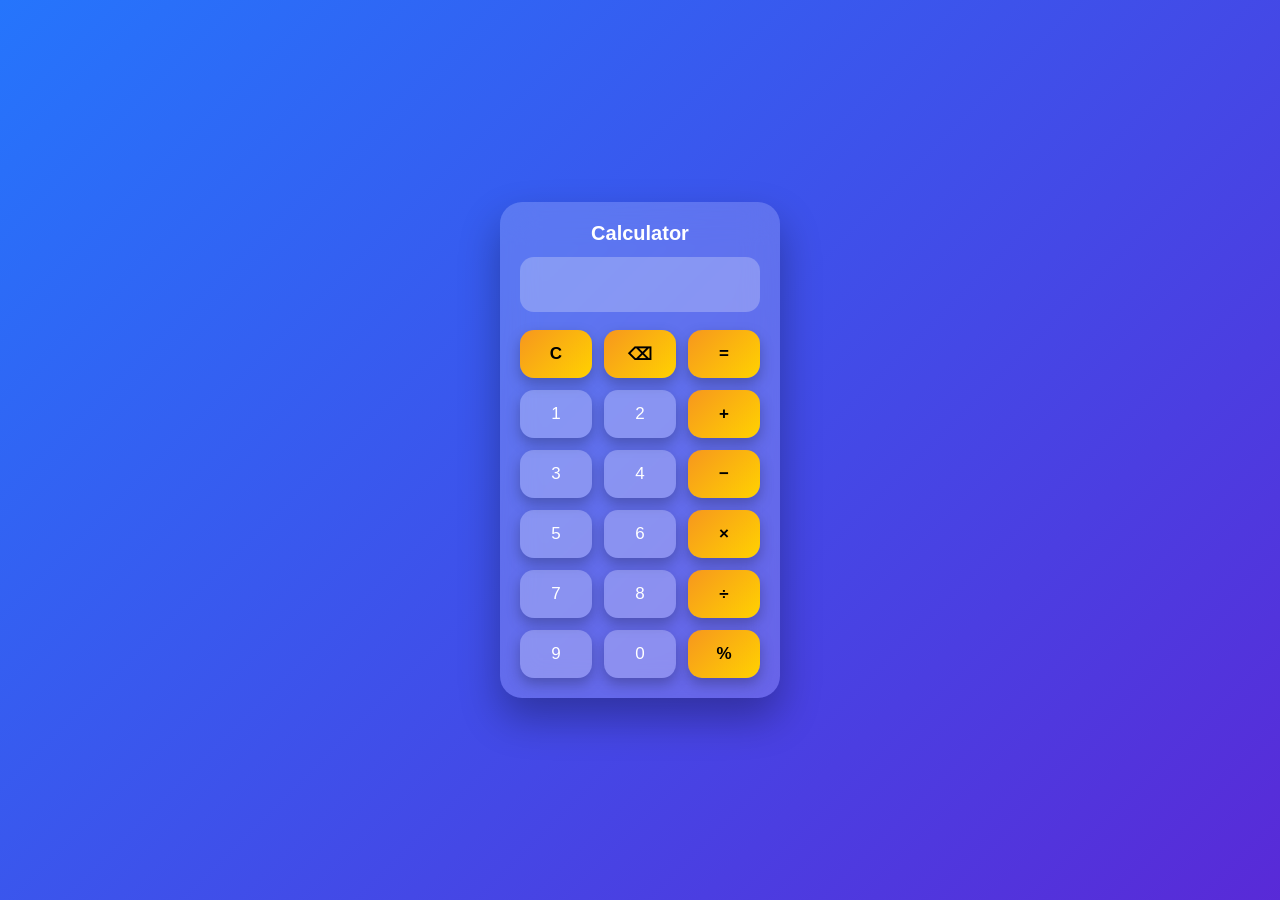
<file: index.html>
<!DOCTYPE html>
<html lang="en">
<head>
  <meta charset="UTF-8" />
  <meta name="viewport" content="width=device-width, initial-scale=1.0" />
  <title>Animated Calculator</title>
  <link rel="stylesheet" href="style.css" />
</head>

<body class="theme1">

  <div class="calculator">
    <h1>Calculator</h1>

    <input type="text" id="result" readonly />

    <div class="buttons">
      <button data-value="C" class="operator">C</button>
      <button data-value="⌫" class="operator">⌫</button>
      <button data-value="=" class="operator">=</button>

      <button data-value="1">1</button>
      <button data-value="2">2</button>
      <button data-value="+" class="operator">+</button>

      <button data-value="3">3</button>
      <button data-value="4">4</button>
      <button data-value="-" class="operator">−</button>

      <button data-value="5">5</button>
      <button data-value="6">6</button>
      <button data-value="*" class="operator">×</button>

      <button data-value="7">7</button>
      <button data-value="8">8</button>
      <button data-value="/" class="operator">÷</button>

      <button data-value="9">9</button>
      <button data-value="0">0</button>
      <button data-value="%" class="operator">%</button>
    </div>
  </div>

  <script>
    const display = document.getElementById("result");
    const buttons = document.querySelectorAll("button");

    buttons.forEach(btn => {
      btn.addEventListener("click", () => {
        const value = btn.dataset.value;

        if (value === "C") display.value = "";
        else if (value === "⌫") display.value = display.value.slice(0, -1);
        else if (value === "=") {
          try {
            display.value = eval(display.value);
          } catch {
            display.value = "Error";
          }
        } else {
          display.value += value;
        }
      });
    });

    const themes = ["theme1", "theme2", "theme3"];
    let index = 0;

    setInterval(() => {
      document.body.classList.remove(...themes);
      document.body.classList.add(themes[index]);
      index = (index + 1) % themes.length;
    }, 8000);
  </script>

</body>
</html>
</file>
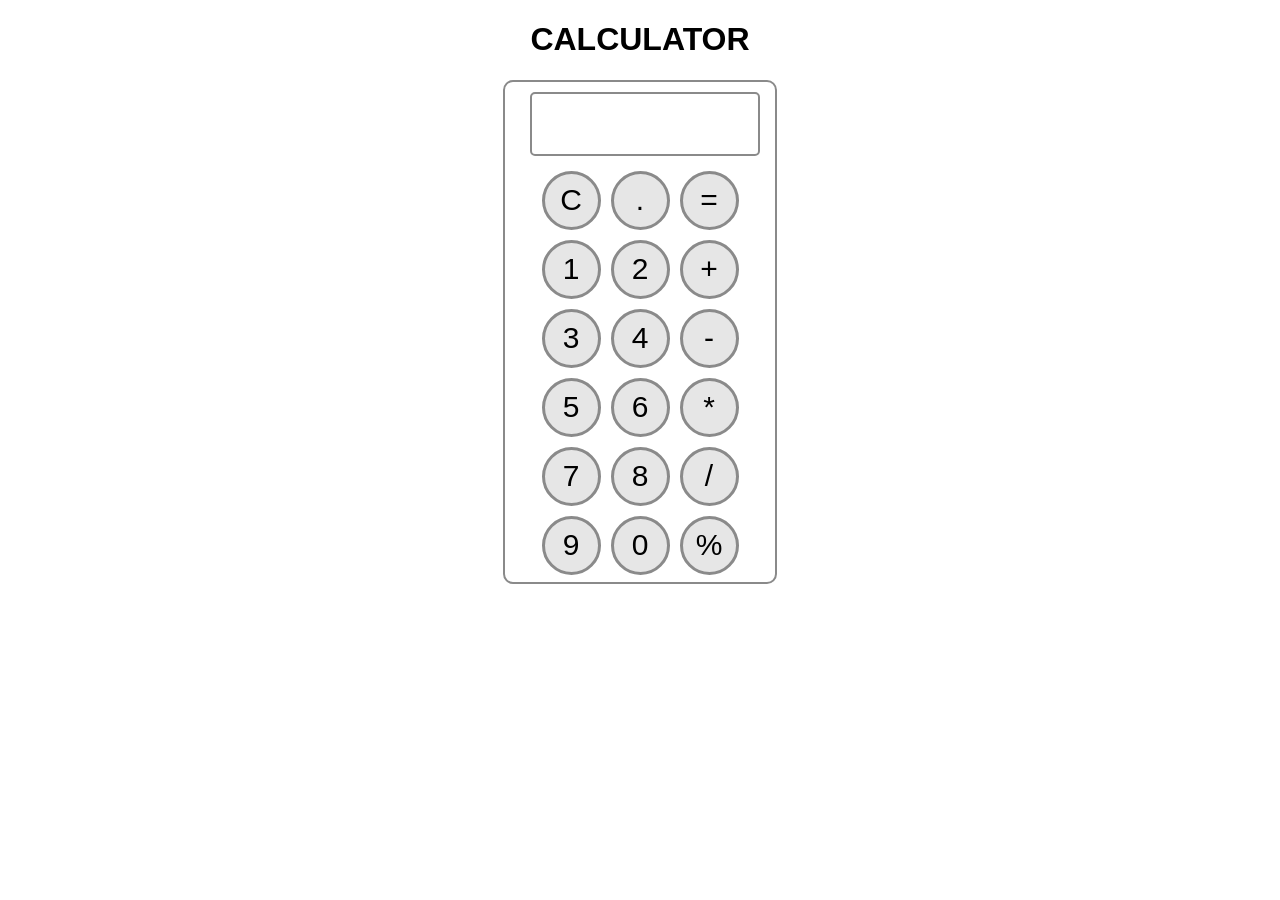
<file: calculator.html>
<!DOCTYPE html>
<html lang="en">
  <head>
    <meta charset="UTF-8" />
    <meta name="viewport" content="width=device-width, initial-scale=1.0" />
    <title>Calculator</title>
    <link rel="stylesheet" href="calculator.css" />
  </head>
  <body>
    <div class="h1">
        <h1>Calculator</h1>
    </div>
    <div id="calculatorBody">
      <input type="text" id="result" disabled />
      <div class="buttons">
        <button
          class="buttonDeco"
          onclick="currentDisplay = '';
             document.querySelector('#result').value = currentDisplay;"
        >
          C
        </button>
        <button
          class="buttonDeco"
          onclick="currentDisplay = currentDisplay + '.';
             document.querySelector('#result').value = currentDisplay;"
        >
          .
        </button>
        <button
          class="buttonDeco"
          onclick="currentDisplay = eval(currentDisplay);
             document.querySelector('#result').value = currentDisplay;"
          id="color"
        >
          =
        </button>
        <button
          class="buttonDeco"
          onclick="currentDisplay = currentDisplay + '1';
             document.querySelector('#result').value = currentDisplay;"
        >
          1
        </button>
        <button
          class="buttonDeco"
          onclick="currentDisplay = currentDisplay + '2';
             document.querySelector('#result').value = currentDisplay;"
        >
          2
        </button>
        <button
          class="buttonDeco"
          onclick="currentDisplay = currentDisplay + '+';
             document.querySelector('#result').value = currentDisplay;"
          id="color"
        >
          +
        </button>
        <button
          class="buttonDeco"
          onclick="currentDisplay = currentDisplay + '3';
             document.querySelector('#result').value = currentDisplay;"
        >
          3
        </button>
        <button
          class="buttonDeco"
          onclick="currentDisplay = currentDisplay + '4';
             document.querySelector('#result').value = currentDisplay;"
        >
          4
        </button>
        <button
          class="buttonDeco"
          onclick="currentDisplay = currentDisplay + '-';
             document.querySelector('#result').value = currentDisplay;"
          id="color"
        >
          -
        </button>
        <button
          class="buttonDeco"
          onclick="currentDisplay = currentDisplay + '5';
             document.querySelector('#result').value = currentDisplay;"
        >
          5
        </button>
        <button
          class="buttonDeco"
          onclick="currentDisplay = currentDisplay + '6';
             document.querySelector('#result').value = currentDisplay;"
        >
          6
        </button>
        <button
          class="buttonDeco"
          onclick="currentDisplay = currentDisplay + '*';
             document.querySelector('#result').value = currentDisplay;"
          id="color"
        >
          *
        </button>
        <button
          class="buttonDeco"
          onclick="currentDisplay = currentDisplay + '7';
             document.querySelector('#result').value = currentDisplay;"
        >
          7
        </button>
        <button
          class="buttonDeco"
          onclick="currentDisplay = currentDisplay + '8';
             document.querySelector('#result').value = currentDisplay;"
        >
          8
        </button>
        <button
          class="buttonDeco"
          onclick="currentDisplay = currentDisplay + '/';
             document.querySelector('#result').value = currentDisplay;"
          id="color"
        >
          /
        </button>
        <button
          class="buttonDeco"
          onclick="currentDisplay = currentDisplay + '9';
             document.querySelector('#result').value = currentDisplay;"
        >
          9
        </button>
        <button
          class="buttonDeco"
          onclick="currentDisplay = currentDisplay + '0';
             document.querySelector('#result').value = currentDisplay;"
        >
          0
        </button>
        <button
          class="buttonDeco"
          onclick="currentDisplay = currentDisplay + '%';
             document.querySelector('#result').value = currentDisplay;"
        >
          %
        </button>
      </div>
    </div>
    <script>
      let currentDisplay = "";
      document.querySelector("#result").value = currentDisplay;
    </script>
  </body>
</html>
</file>
<file: style.css>
* {
  margin: 0;
  padding: 0;
  box-sizing: border-box;
  font-family: "Poppins", sans-serif;
}

/* Background */
body {
  min-height: 100vh;
  display: flex;
  justify-content: center;
  align-items: center;
  background-size: 400% 400%;
  animation: gradientMove 18s ease infinite;
  transition: background-image 4s ease-in-out;
}

/* Themes */
body.theme1 {
  background-image: linear-gradient(-45deg, #667eea, #764ba2, #6a11cb, #2575fc);
}

body.theme2 {
  background-image: linear-gradient(-45deg, #ff512f, #dd2476, #ff6a00, #ee0979);
}

body.theme3 {
  background-image: linear-gradient(-45deg, #11998e, #38ef7d, #00c9ff, #92fe9d);
}

@keyframes gradientMove {
  0% { background-position: 0% 50%; }
  50% { background-position: 100% 50%; }
  100% { background-position: 0% 50%; }
}

/* Calculator (SMALLER) */
.calculator {
  width: 280px;
  padding: 20px;
  border-radius: 22px;
  background: rgba(255, 255, 255, 0.18);
  backdrop-filter: blur(18px);
  box-shadow: 0 20px 40px rgba(0, 0, 0, 0.3);
  animation: float 4s ease-in-out infinite;
  text-align: center;
}

@keyframes float {
  0%, 100% { transform: translateY(0); }
  50% { transform: translateY(-8px); }
}

.calculator h1 {
  color: #fff;
  margin-bottom: 12px;
  font-size: 20px;
}

/* Display (SMALLER) */
#result {
  width: 100%;
  height: 55px;
  font-size: 22px;
  text-align: right;
  padding: 10px;
  border-radius: 14px;
  border: none;
  outline: none;
  background: rgba(255, 255, 255, 0.25);
  color: #fff;
  margin-bottom: 18px;
}

/* Buttons */
.buttons {
  display: grid;
  grid-template-columns: repeat(3, 1fr);
  gap: 12px;
}

button {
  height: 48px;
  border-radius: 14px;
  border: none;
  font-size: 17px;
  cursor: pointer;
  color: #fff;
  background: rgba(255, 255, 255, 0.25);
  transition: all 0.25s ease;
  box-shadow: 0 6px 14px rgba(0,0,0,0.25);
}

button:hover {
  transform: scale(1.08);
  background: rgba(255, 255, 255, 0.45);
}

button:active {
  transform: scale(0.95);
}

/* Operator buttons */
.operator {
  background: linear-gradient(135deg, #f7971e, #ffd200);
  color: #000;
  font-weight: bold;
}
</file>
<file: calculator.css>
.h1{
    text-align: center;
    font-family: 'Segoe UI', Tahoma, Geneva, Verdana, sans-serif;
    text-transform: uppercase;
}
#calculatorBody{
    background-color: #ffffff;
    border: 2px solid #8a8a8a;
    border-radius: 10px;
    height: 500px;
    width: 270px;
    margin: auto;
}
#result{
    display: flex;
    text-align: right;
    padding: 0px 5px;
    font-size: 30px;
    width: 80%;
    height: 60px;
    margin: 10px 25px;
    border: 2px solid #8a8a8a;
    border-radius: 5px;
    background: #ffffff;

}
.buttons{
    display: flex;
    flex-wrap: wrap;
    justify-content: center;
}
.buttonDeco{
    font-size: 30px;
    width: 59px;
    height: 59px;
    margin: 5px;
    border: 3px solid #8a8a8a;
    border-radius: 50px;
    background-color: #e6e6e6;
}
.buttonDeco:hover{
    background-color: #6e6b6b;
    font-size: 40px;
    
}
/* .buttonDeco:active{
    background-color: #4c4a4a;
    color: white;
} */

/* #color{
    background-color: #e6e6e6;
} */
</file>
